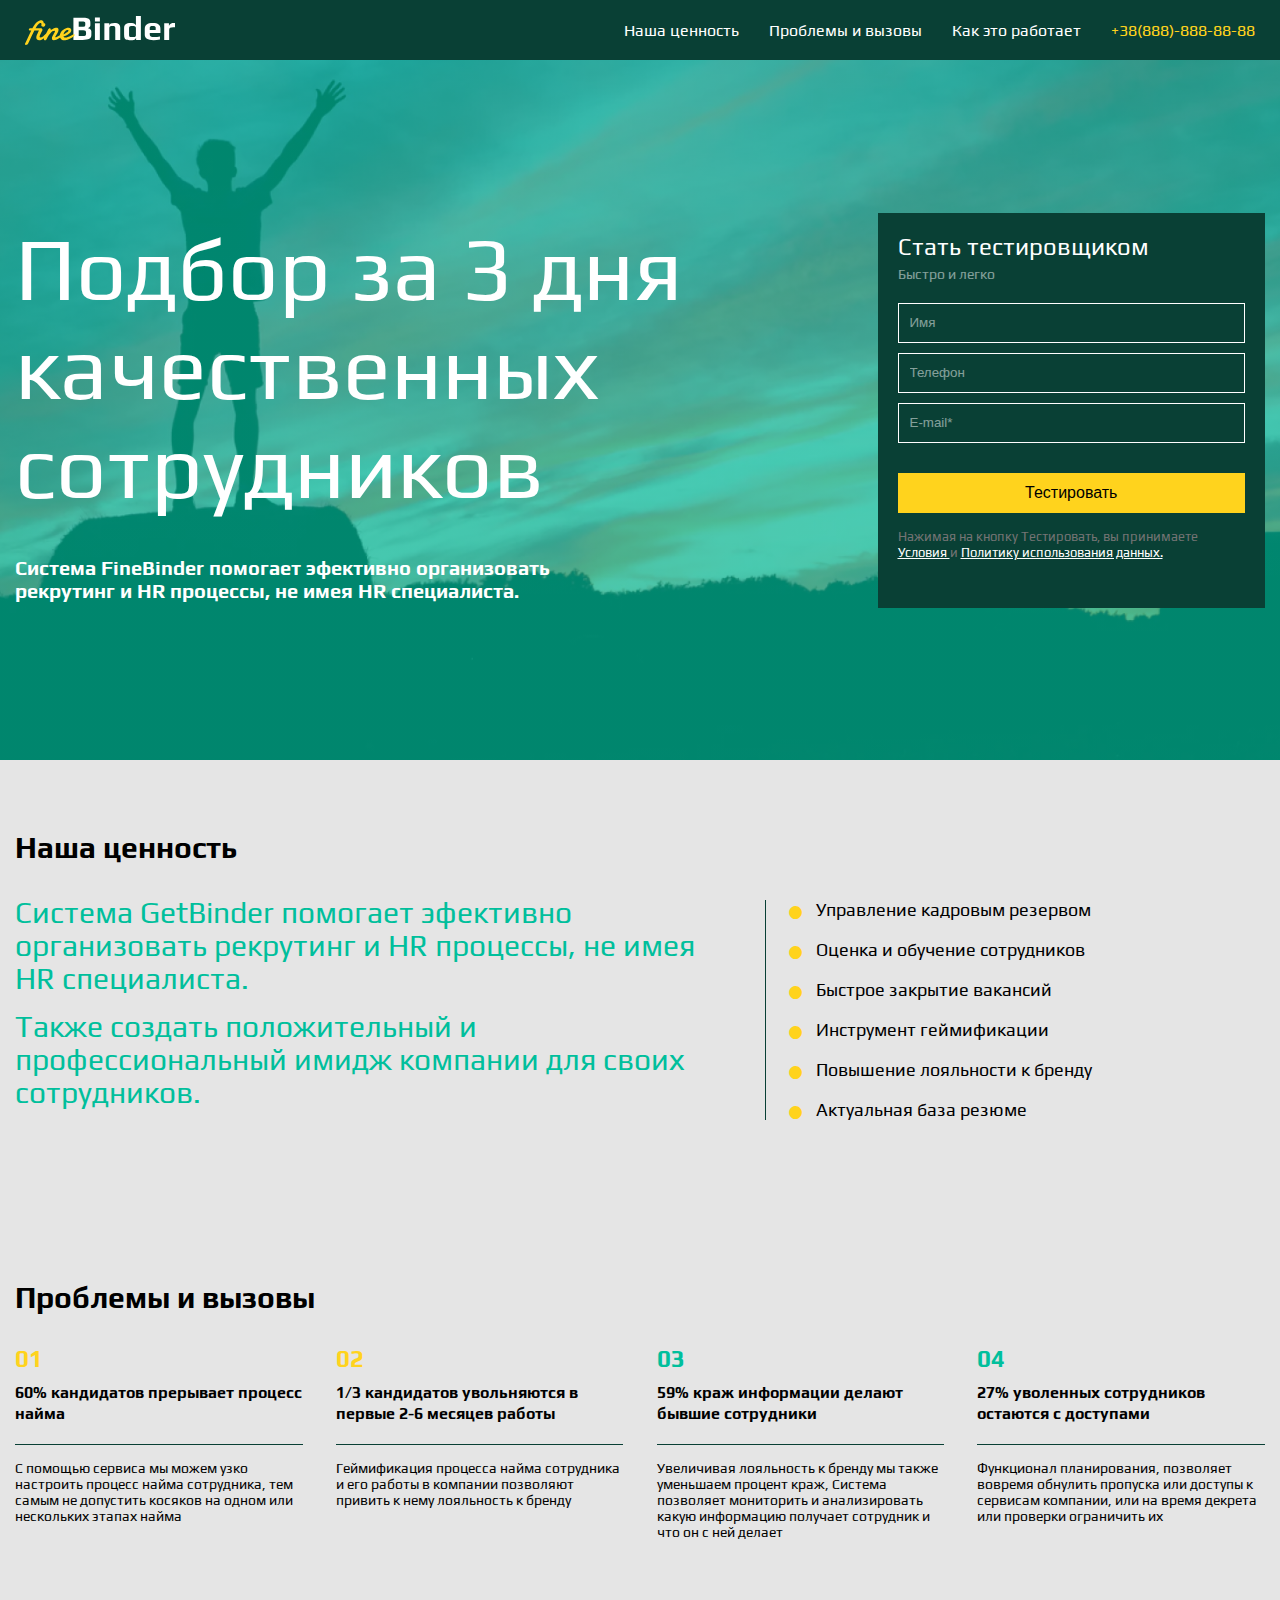
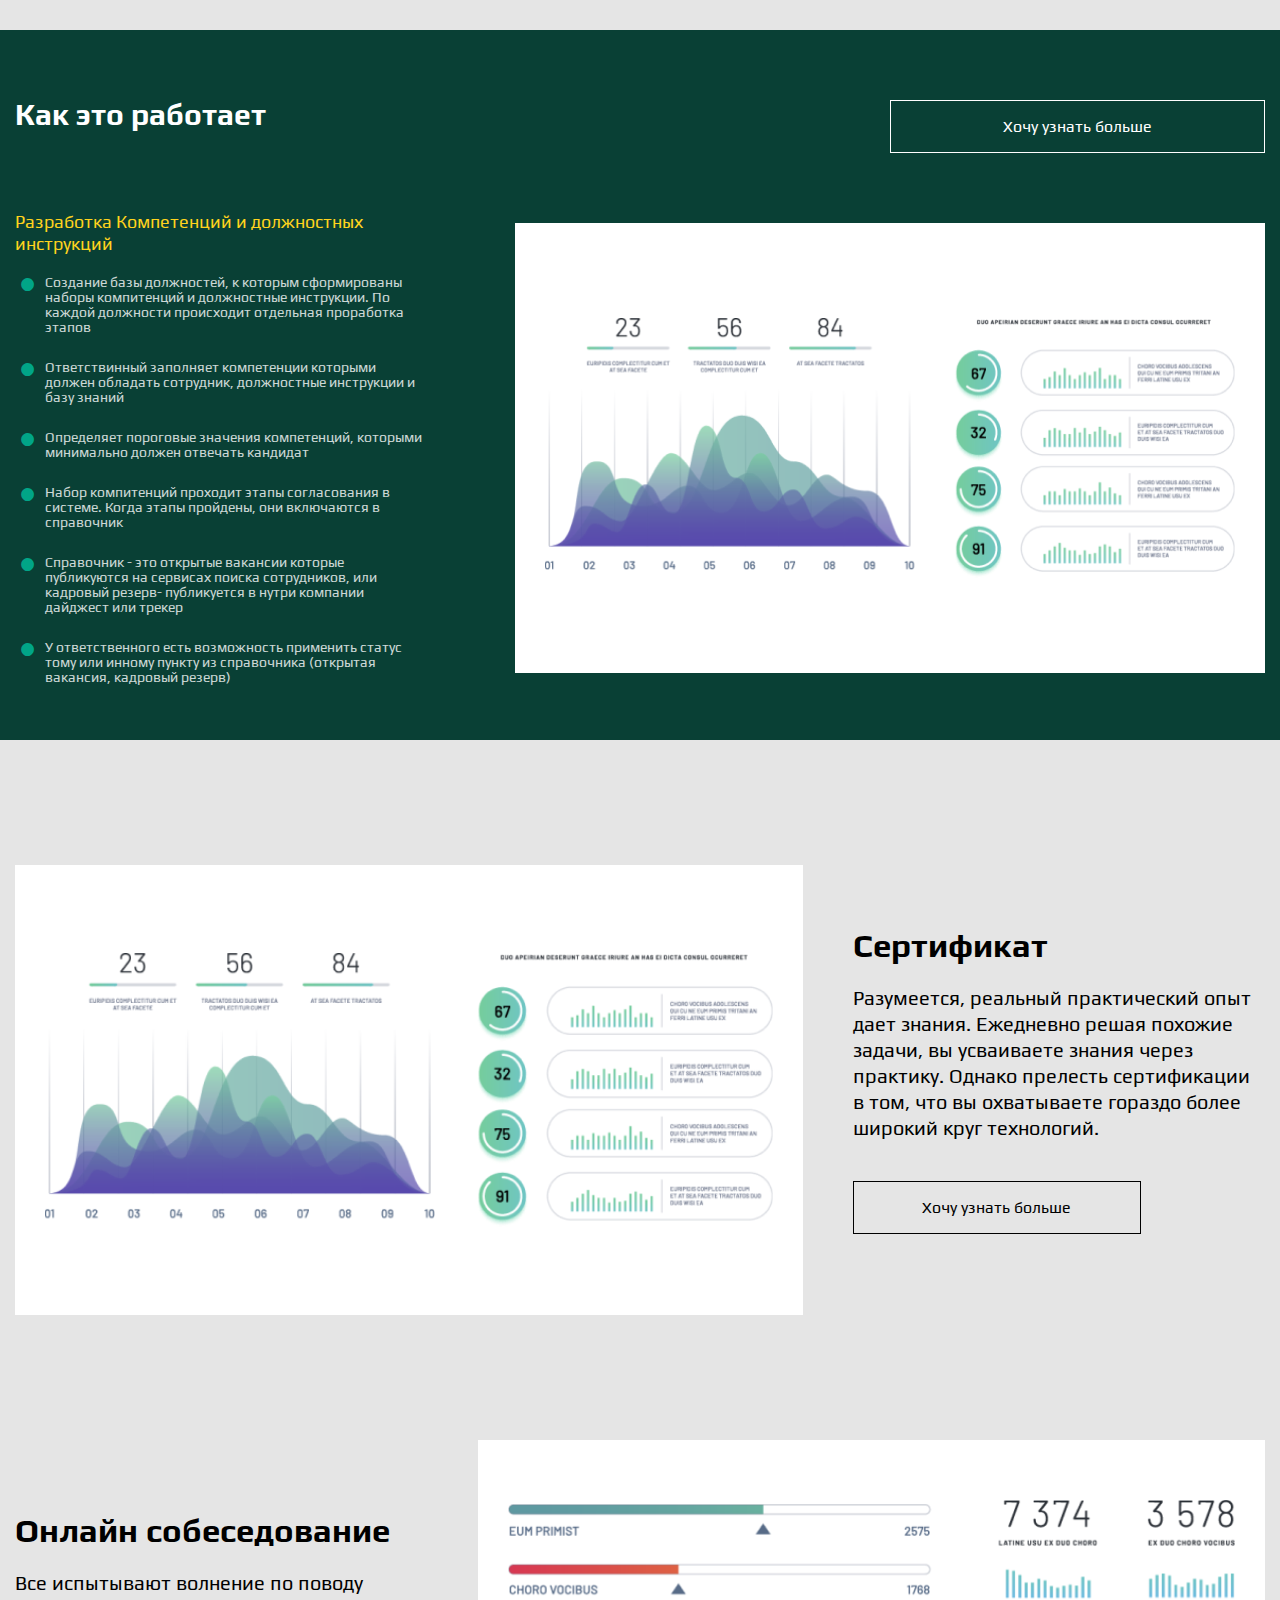
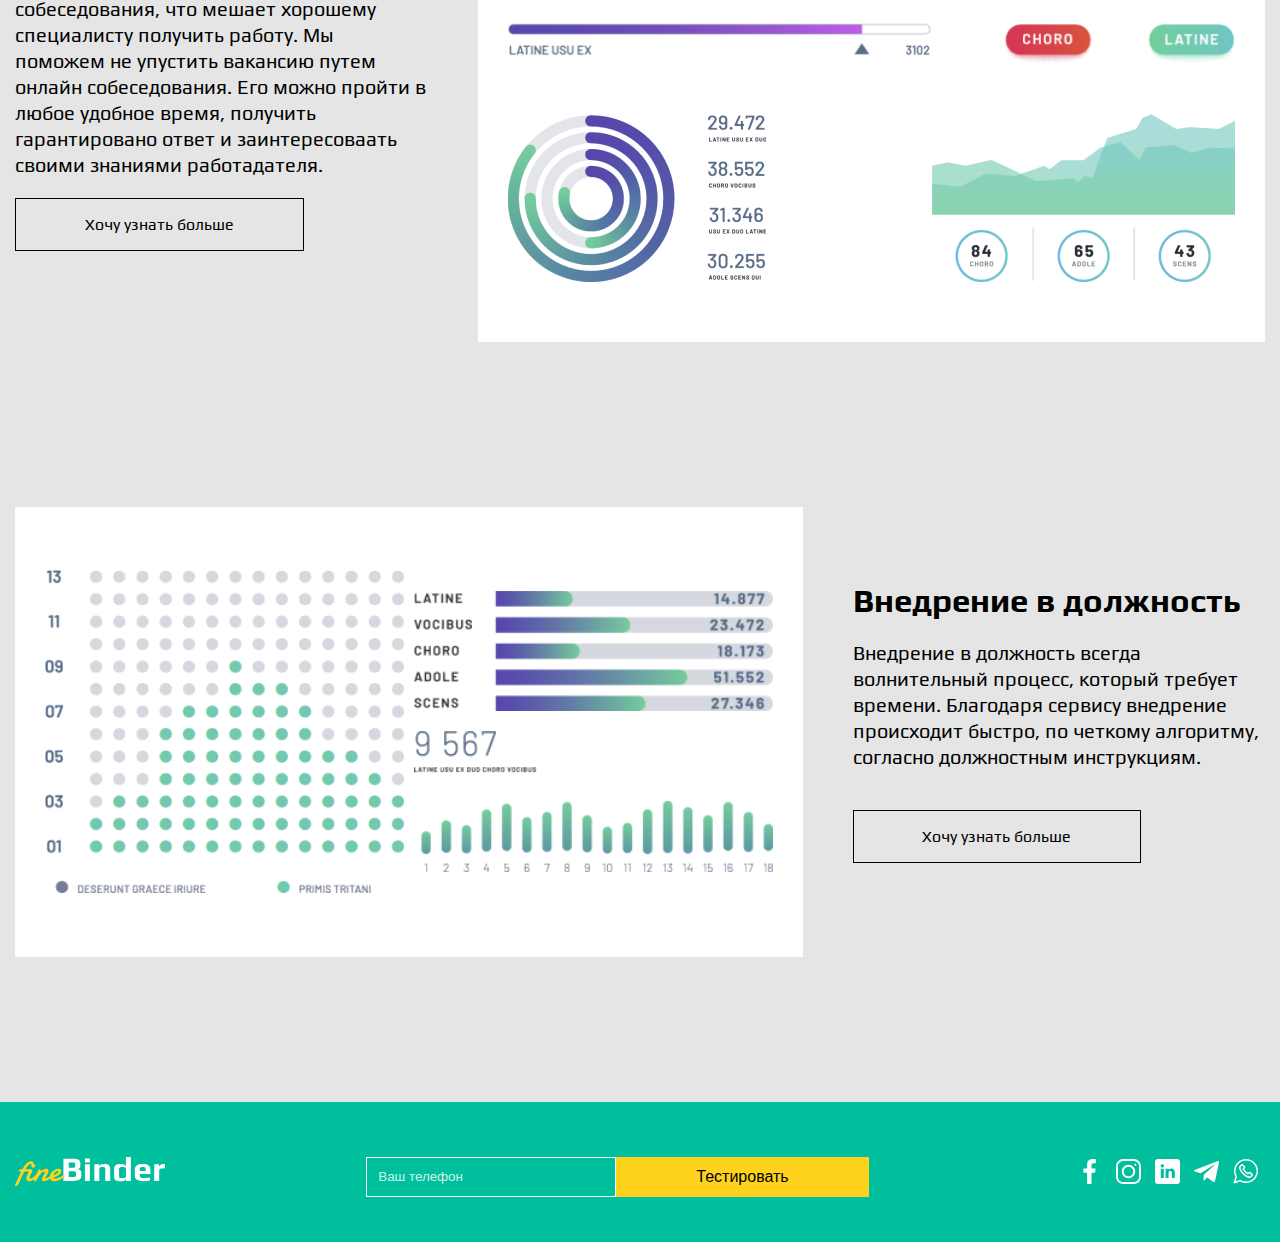
<file: index.html>
<!DOCTYPE html>
<html lang="ru">
<head>
   <meta charset="UTF-8">
   <meta name="viewport" content="width=device-width, initial-scale=1.0">
   <meta http-equiv="X-UA-Compatible" content="ie=edge">
   <link rel="stylesheet" href="css/style.css">
   <title>fineBinder</title>
</head>
<body>
   <!-- HEADER -->
   <header>
      <div class="container">
         <div class="headerInner">
            <div class="logo">
               <a href="index.html"><img src="img/logo.svg" alt="fineBinder"></a>
            </div>
            <nav>
               <ul>
                  <li><a href="#">Наша ценность</a></li>
                  <li><a href="#">Проблемы и вызовы</a></li>
                  <li><a href="#">Как это работает</a></li>
                  <li><a href="tel:+38(888)-888-88-88"><span>+38(888)-888-88-88</span></a></li>
               </ul>
            </nav>
         </div><!-- /headerInner -->
      </div><!-- /container -->
   </header>

   <!-- INTRO -->
   <section class="intro">
      <div class="container">
         <div class="introBox">
            <div class="innerContent">
               <h1 class="slideRight">Подбор за 3 дня качественных сотрудников</h1>
               <div class="title slideUp">
                  <p>Система FineBinder помогает эфективно организовать
                     рекрутинг и HR процессы, не имея HR специалиста.
                  </p>
               </div>
            </div><!-- / innerContent -->
            <div class="innerForm">
               <h4>Стать тестировщиком</h4>
               <small>Быстро и легко</small>
                  <form id="registration">
                     <div>
                           <input type="text" id="name" name="userName" placeholder="Имя" required>
                     </div>
                     <div>
                           <input type="tel" id="phone" name="userTel"
                           placeholder="Телефон" required>
                     </div>
                     <div>
                           <input type="email" id="Email" name="userEmail"
                           placeholder="E-mail*" required>
                     </div>
                     <div>
                       <button type="submit">Тестировать</button>
                     </div>
                  </form>
                  <p>Нажимая на кнопку Тестировать,
                     вы принимаете <a href="#"> Условия </a> и <a href="#">
                     Политику использования данных.</a>
                  </p>
            </div><!-- / innerForm -->
         </div><!-- /introBox -->
      </div><!-- /container -->
   </section>

   <!-- VALUES -->
   <section class="values">
      <div class="container">
         <div class="valuesBox">
            <h3>Наша ценность</h3>
            <div class="valuesContent">
               <div class="description">
                  <p>Система GetBinder помогает эфективно организовать
                     рекрутинг и HR процессы, не имея HR специалиста.</p>
                  <p>Также создать положительный и профессиональный имидж
                     компании для своих сотрудников.</p>
               </div>
               <div class="valuesList">
                  <ul class="itemList">
                     <li>Управление кадровым резервом</li>
                     <li>Оценка и обучение сотрудников</li>
                     <li>Быстрое закрытие вакансий</li>
                     <li>Инструмент геймификации</li>
                     <li>Повышение лояльности к бренду</li>
                     <li>Актуальная база резюме</li>
                  </ul>
               </div><!-- /valuesList -->
            </div><!-- /valuesContent -->
         </div><!-- /valuesBox -->
      </div><!-- /container -->
   </section>

   <!-- PROBLEMS -->
   <section class="problems">
      <div class="container">
         <div class="problemsBox">
            <h3>Проблемы и вызовы</h3>
            <div class="problemsInner">
               <div class="problemsContent">
                  <span>01</span>
                  <h5>60% кандидатов прерывает процесс найма</h5>
                  <p>С помощью сервиса мы можем узко настроить процесс найма
                     сотрудника, тем самым не допустить косяков на одном или
                     нескольких этапах найма
                  </p>
               </div><!-- /problemsContent -->
               <div class="problemsContent">
                  <span>02</span>
                  <h5>1/3 кандидатов увольняются в первые 2-6 месяцев работы</h5>
                  <p>Геймификация процесса найма сотрудника и его работы в
                     компании позволяют привить к нему лояльность к бренду
                  </p>
               </div><!-- /problemsContent -->
               <div class="problemsContent">
                  <span class="green">03</span>
                  <h5>59% краж информации делают бывшие сотрудники</h5>
                  <p>Увеличивая лояльность к бренду мы также уменьшаем процент
                     краж, Система позволяет мониторить и анализировать какую
                     информацию получает сотрудник и что он с ней делает
                  </p>
               </div><!-- /problemsContent -->
               <div class="problemsContent">
                  <span class="green">04</span>
                  <h5>27% уволенных сотрудников остаются с доступами</h5>
                  <p>Функционал планирования, позволяет вовремя обнулить
                     пропуска или доступы к сервисам компании, или на время
                     декрета или проверки ограничить их
                  </p>
               </div><!-- /problemsContent -->
            </div><!-- /problemsInner -->
         </div><!-- /problemsBox -->
      </div><!-- /container -->
   </section>

   <!-- WORKS -->
   <section class="works">
      <div class="container">
         <div class="worksBox">
            <div class="worksHead">
               <h3>Как это работает</h3>
               <a class="btn" href="#">Хочу узнать больше</a>
            </div>
            <div class="worksInner">
               <div class="worksContent">
                  <h6>Разработка Компетенций и должностных инструкций</h6>
                  <ul class="worksList">
                     <li>Создание базы должностей, к которым сформированы
                        наборы компитенций и должностные инструкции. По каждой
                        должности происходит отдельная проработка этапов
                     </li>
                     <li>Ответствинный заполняет компетенции которыми должен
                        обладать сотрудник, должностные инструкции и базу знаний
                     </li>
                     <li>Определяет пороговые значения компетенций, которыми
                        минимально должен отвечать кандидат
                     </li>
                     <li>Набор компитенций проходит этапы согласования в
                        системе. Когда этапы пройдены, они включаются в справочник
                     </li>
                     <li>Справочник - это открытые вакансии которые публикуются
                        на сервисах поиска сотрудников, или кадровый резерв-
                        публикуется в нутри компании дайджест или трекер
                     </li>
                     <li>У ответственного есть возможность применить статус
                        тому или инному пункту из справочника (открытая
                        вакансия, кадровый резерв)
                     </li>
                  </ul>
               </div><!-- /worksContent -->
               <div class="worksDiagram">
                  <img src="img/diagram.png" alt="">
               </div><!-- /worksDiagram -->
            </div><!-- /worksInner -->
         </div><!-- /worksBox -->
      </div><!-- /container -->
   </section>

   <!-- CERTIFY -->
   <section class="certify">
      <div class="container">
         <div class="certifyBox">
            <div class="certifyDiagram">
               <img src="img/diagram.png" alt="">
            </div><!-- /certifyDiagram -->
            <div class="certifyContent">
               <h3>Сертификат</h3>
               <p>Разумеется, реальный практический опыт дает знания. Ежедневно
                  решая похожие задачи, вы усваиваете знания через практику.
                  Однако прелесть сертификации в том, что вы охватываете
                  гораздо более широкий круг технологий.
               </p>
               <a class="btn" href="#">Хочу узнать больше</a>
            </div><!-- /certifyContent -->
         </div><!-- /certifyBox -->
      </div><!-- /container -->
   </section>

   <!-- INTERVIEW -->
   <section class="interview">
      <div class="container">
         <div class="interviewBox">
            <div class="interviewContent">
               <h3>Онлайн собеседование</h3>
               <p>Все испытывают волнение по поводу собеседования, что мешает
                  хорошему специалисту получить работу. Мы поможем не упустить
                  вакансию путем онлайн собеседования. Его можно пройти в
                  любое удобное время, получить гарантировано ответ и
                  заинтересоваать своими знаниями работадателя.
               </p>
               <a class="btn" href="#">Хочу узнать больше</a>
            </div><!-- /interviewContent -->
            <div class="interviewDiagram">
               <div class="detailtop">
                  <img src="img/bar.png" alt="">
               </div>
               <div class="detailStat">
                  <div class="statleft">
                     <img src="img/statistic.png" alt="">
                  </div>
                  <div class="statright">
                     <img src="img/global.png" alt="">
                  </div>

               </div>
            </div><!-- /interviewDiagram -->
         </div><!-- /interviewBox -->
      </div><!-- /container -->
   </section>

   <!-- INTEGRATION -->
   <section class="integration">
      <div class="container">
         <div class="integrationBox">
            <div class="integrationDiagram">
               <div class="detailStatistic">
                  <img src="img/position.png" alt="">
               </div>
               <div class="detailStatistic">
                  <img class="rating" src="img/rating.png" alt="">
                  <img src="img/example.png" alt="">
               </div>
            </div><!-- /interviewDiagram -->
            <div class="integrationContent">
               <h3>Внедрение в должность</h3>
               <p>Внедрение в должность всегда волнительный процесс, который
                  требует времени. Благодаря сервису внедрение происходит
                  быстро, по четкому алгоритму, согласно должностным инструкциям.
               </p>
               <a class="btn" href="#">Хочу узнать больше</a>
            </div><!-- /integrationContent -->
         </div><!-- /integrationBox -->
      </div><!-- /container -->
   </section>

   <!-- FOOTER -->
   <footer class="footer">
      <div class="container">
         <div class="footerBox">
            <a href="#"><img src="img/logo.svg" alt="fineBinder"></a>
            <div class="footerForm">
               <form id="testing">
                  <div>
                     <input type="tel" name="userTel"placeholder="Ваш телефон" required>
                  </div>
                  <div>
                     <button type="submit">Тестировать</button>
                  </div>
               </form>
            </div>
            <div class="footerSocial">
               <a href="#">
                  <svg class="Icons">
                     <use xlink:href="#facebook"></use>
                  </svg>
               </a>
               <a href="#">
                  <svg class="Icons">
                     <use xlink:href="#instagram"></use>
                  </svg>
               </a>
               <a href="#">
                  <svg class="Icons">
                     <use xlink:href="#insocial"></use>
                  </svg>
               </a>
               <a href="#">
                  <svg class="Icons">
                     <use xlink:href="#telegram"></use>
                  </svg>
               </a>
               <a href="#">
                  <svg class="Icons">
                     <use xlink:href="#whatsapp"></use>
                  </svg>
               </a>
            </div><!-- /footerSocial -->
         </div><!-- /footerBox -->
      </div><!-- /container -->
   </footer>

      <!-- SVG -->
      <svg display="none">
         <symbol id="facebook" viewBox="0 0 20 20">
            <g>
               <path d="M13.331 3.32083H15.1568V0.140833C14.8418 0.0975 13.7585 0 12.4968 0C9.86434 0 8.06101 1.65583 8.06101 4.69917V7.5H5.15601V11.055H8.06101V20H11.6227V11.0558H14.4102L14.8527 7.50083H11.6218V5.05167C11.6227 4.02417 11.8993 3.32083 13.331 3.32083Z" fill="white"/>
            </g>
         </symbol>
         <symbol id="instagram" viewBox="0 0 20 20">
            <g>
               <path d="M14.1904 0H5.80969C2.60621 0 0 2.60621 0 5.80969V14.1903C0 17.3938 2.60621 20 5.80969 20H14.1903C17.3938 20 20 17.3938 20 14.1904V5.80969C20 2.60621 17.3938 0 14.1904 0ZM18.4375 14.1903C18.4375 16.5322 16.5322 18.4375 14.1904 18.4375H5.80969C3.46777 18.4375 1.5625 16.5322 1.5625 14.1904V5.80969C1.5625 3.46777 3.46777 1.5625 5.80969 1.5625H14.1903C16.5322 1.5625 18.4375 3.46777 18.4375 5.80969V14.1903Z" fill="white"/>
               <path d="M10 4.60938C7.02758 4.60938 4.60938 7.02758 4.60938 10C4.60938 12.9724 7.02758 15.3906 10 15.3906C12.9724 15.3906 15.3906 12.9724 15.3906 10C15.3906 7.02758 12.9724 4.60938 10 4.60938ZM10 13.8281C7.88918 13.8281 6.17188 12.1108 6.17188 10C6.17188 7.88918 7.88918 6.17188 10 6.17188C12.1108 6.17188 13.8281 7.88918 13.8281 10C13.8281 12.1108 12.1108 13.8281 10 13.8281Z" fill="white"/>
               <path d="M15.4688 5.3125C15.9002 5.3125 16.25 4.96272 16.25 4.53125C16.25 4.09978 15.9002 3.75 15.4688 3.75C15.0373 3.75 14.6875 4.09978 14.6875 4.53125C14.6875 4.96272 15.0373 5.3125 15.4688 5.3125Z" fill="white"/>
            </g>
         </symbol>
         <symbol id="insocial" viewBox="0 0 20 20">
            <g>
               <path d="M18.5576 0H1.44241C0.645752 0 0 0.645752 0 1.44241V18.5576C0 19.3542 0.645752 20 1.44241 20H18.5576C19.3542 20 20 19.3542 20 18.5576V1.44241C20 0.645752 19.3542 0 18.5576 0V0ZM7.09412 15.1172H4.65866V7.79007H7.09412V15.1172ZM5.87646 6.78955H5.8606C5.04333 6.78955 4.51477 6.22696 4.51477 5.52383C4.51477 4.80484 5.05951 4.25781 5.89264 4.25781C6.72577 4.25781 7.23846 4.80484 7.25433 5.52383C7.25433 6.22696 6.72577 6.78955 5.87646 6.78955ZM15.8759 15.1172H13.4407V11.1974C13.4407 10.2122 13.0881 9.54041 12.2069 9.54041C11.5341 9.54041 11.1334 9.99359 10.9573 10.4311C10.8929 10.5876 10.8772 10.8064 10.8772 11.0254V15.1172H8.44193C8.44193 15.1172 8.47382 8.47748 8.44193 7.79007H10.8772V8.82751C11.2009 8.32825 11.7799 7.6181 13.0721 7.6181C14.6744 7.6181 15.8759 8.66531 15.8759 10.9158V15.1172Z" fill="white"/>
            </g>
         </symbol>
         <symbol id="telegram" viewBox="0 0 20 20">
            <g>
               <path d="M7.84759 12.6508L7.51676 17.3041C7.99009 17.3041 8.19509 17.1008 8.44092 16.8566L10.6601 14.7358L15.2584 18.1033C16.1018 18.5733 16.6959 18.3258 16.9234 17.3274L19.9418 3.1841L19.9426 3.18326C20.2101 1.9366 19.4918 1.4491 18.6701 1.75493L0.928421 8.54743C-0.282413 9.01743 -0.26408 9.69243 0.722587 9.99826L5.25842 11.4091L15.7943 4.8166C16.2901 4.48826 16.7409 4.66993 16.3701 4.99826L7.84759 12.6508Z" fill="white"/>
            </g>
         </symbol>
         <symbol id="whatsapp" viewBox="0 0 512 512">
            <g>
         		<path d="M440.164,71.836C393.84,25.511,332.249,0,266.737,0S139.633,25.511,93.308,71.836S21.473,179.751,21.473,245.263
         			c0,41.499,10.505,82.279,30.445,118.402L0,512l148.333-51.917c36.124,19.938,76.904,30.444,118.403,30.444
         			c65.512,0,127.104-25.512,173.427-71.836C486.488,372.367,512,310.776,512,245.263S486.488,118.16,440.164,71.836z
         			 M266.737,460.495c-38.497,0-76.282-10.296-109.267-29.776l-6.009-3.549L48.952,463.047l35.878-102.508l-3.549-6.009
         			c-19.479-32.985-29.775-70.769-29.775-109.266c0-118.679,96.553-215.231,215.231-215.231s215.231,96.553,215.231,215.231
         			C481.968,363.943,385.415,460.495,266.737,460.495z"/>
         	</g>
            <g>
         		<path d="M398.601,304.521l-35.392-35.393c-11.709-11.71-30.762-11.71-42.473,0l-13.538,13.538
         			c-32.877-17.834-60.031-44.988-77.866-77.865l13.538-13.539c5.673-5.672,8.796-13.214,8.796-21.236
         			c0-8.022-3.124-15.564-8.796-21.236l-35.393-35.393c-5.672-5.672-13.214-8.796-21.236-8.796c-8.023,0-15.564,3.124-21.236,8.796
         			l-28.314,28.314c-15.98,15.98-16.732,43.563-2.117,77.664c12.768,29.791,36.145,62.543,65.825,92.223
         			c29.68,29.68,62.432,53.057,92.223,65.825c16.254,6.965,31.022,10.44,43.763,10.44c13.992,0,25.538-4.193,33.901-12.557
         			l28.314-28.314c5.673-5.672,8.796-13.214,8.796-21.236S404.273,310.193,398.601,304.521z M349.052,354.072
         			c-6.321,6.32-23.827,4.651-44.599-4.252c-26.362-11.298-55.775-32.414-82.818-59.457c-27.043-27.043-48.158-56.455-59.457-82.818
         			c-8.903-20.772-10.571-38.278-4.252-44.599l28.315-28.314l35.393,35.393l-28.719,28.719l4.53,9.563
         			c22.022,46.49,59.753,84.221,106.244,106.244l9.563,4.53l28.719-28.719l35.393,35.393L349.052,354.072z"/>
         	</g>
         </symbol>
      </svg>

</body>
</html>
</file>
<file: css/style.css>
@import url('https://fonts.googleapis.com/css2?family=Play:wght@400;700&display=swap');

/* Fonts
   1. font-family: 'Play', sans-serif;
*/
html, body {
   height: 100%;
}
*,*::before, *::after {
   box-sizing: border-box;
}
* {
   margin: 0;
   padding: 0;
}
body {
   font-family: 'Play', sans-serif;
   width: 100%;
   background-color: #E5E5E5;
   margin-left: auto;
   margin-right: auto;
}
.wrapper {
   min-height: 100%;
}
nav ul {
   list-style: none;
   display: flex;
}
nav li {
   margin: 0 15px;
}
nav a {
   font-size: 16px;
   display: block;
   text-decoration: none;
   color: #fff;
}
nav a:hover {
   color: #1bcdaa;
   transition: 0.2s;
   transform: scale(1.1);
}
nav li:last-child {
   margin-right: 0;
}
nav span {
   color: #FFD31D;
}
img {
   display: block;
}
.container {
   display: flex;
   max-width: 1300px;
   height: auto;
   width: 100%;
   margin: auto;
   padding-left: 15px;
   padding-right: 15px;
}

/*HEADER*/
header {
   padding: 0 10px;
   width: 100%;
   min-height: 60px;
   background-color: #094035;
   display: flex;
   justify-content: space-between;
}
.headerInner {
   width: 100%;
   display: flex;
   justify-content: space-between;
   align-items: center;
}

/*INTRO*/
.intro {
   width: 100%;
   min-height: 800px;
   background-image: linear-gradient(rgba(0, 191, 156, 0.7)
   100%, rgba(50, 33, 94, 0.7) 100%), url(../img/introBg.jpg);
   background-repeat: no-repeat;
   background-position: center;
   background-size: cover;
}
.introBox {
   display: flex;
   justify-content: space-between;
   align-items: center;
   width: 100%;
   min-height: 800px;
}
.innerContent {
   width: 67%;
   height: auto;
}
.title {
   width: 49%;
   height: auto;
}
.title p {
   font-size: 20px;
   font-weight: 700;
   line-height: 23px;
   color: #fff;
}

/* FORM */
.innerForm {
   width: 31%;
   min-height: 395px;
   height: auto;
   padding: 20px;
   background-color: #094035;
}
h1 {
   font-size: 110px;
   font-weight: 400;
   color: #fff;
   line-height: 99px;
   margin-bottom: 40px;
}
.innerForm h4 {
   font-size: 24px;
   font-weight: 400;
   color: #fff;
   line-height: 27px;
   margin-bottom: 4px;
}
#registration {
   display: flex;
   flex-direction: column;
   width: 100%;
   margin-top: 10px;
   font-size: 14px;
   color: #fff;
}
#registration input {
   display: flex;
   margin-top: 10px;
   border: 1px solid #fff;
   outline: none;
	width: 100%;
	height: 40px;
   background-color: #094035;
}
small {
   font-size: 14px;
   color: #fff;
   opacity: 0.5;
}
#registration input:focus {
   background-color: #106554;
   transition: .2s;
}
#registration input::placeholder {
   color: #fff;
   opacity: 0.5;
}
[placeholder] {
   padding-left: 11px;
   color: #fff;
}
#registration button[type="submit"] {
  width: 100%;
  height: 40px;
  font-size: 16px;
  margin-top: 30px;
  margin-bottom: 16px;
  background-color: #FFD31D;
  border: 0;
  outline: none;
  cursor: pointer;
  color: #000000;
  line-height: 18px;
}
#registration button[type="submit"]:hover {
   background-color: #1bcdaa;
   color: #fff;
   transition: .3s;
}
.innerForm p {
   font-size: 13px;
   color: #747474;
   line-height: 16px;
}
.innerForm p a {
   color: #fff;
}

/* VALUES */
.values {
   min-height: 420px;
   width: 100%;
}
.valuesBox {
   width: 100%;
   min-height: 400px;
   margin-top: 70px;
}
.valuesBox h3 {
   font-size: 30px;
   line-height: 36px;
   margin-bottom: 30px;
   color: #000000;
   text-align: left;
}
.valuesContent {
   width: 100%;
   height: auto;
   display: flex;
   justify-content: space-between;
   align-items: center;
}
.description {
   width: 55%;
}
.description p {
   font-size: 30px;
   line-height: 33px;
   color: #00BF9C;
   margin-bottom: 15px;
}
.valuesList {
   width: 40%;
   border-left: 1px solid #094035;
}
.itemList{
   position: relative;
}
.itemList li {
   padding-left: 50px;
   font-size: 18px;
   line-height: 20px;
   list-style: none;
   margin-bottom: 20px;
}
.itemList li:last-child {
   margin-bottom: 0;
}
.itemList li:before {
   position: absolute;
   left: 20px;
   content: "\2022";
   font-size: 40px;
   color: #FFD31D;
   padding-right: 10px;
 }

/* PROBLEMS */
.problems {
   min-height: 350px;
   width: 100%;
}
.problemsBox {
   width: 100%;
   min-height: 350px;
   margin-top: 50px;
}
.problemsBox h3 {
   font-size: 30px;
   line-height: 36px;
   margin-bottom: 30px;
   color: #000000;
   text-align: left;
}
.problemsInner {
   height: auto;
   width: 100%;
   display: flex;
   justify-content: space-between;
   margin-bottom: 40px;
}
.problemsContent {
   width: 21%;
   height: auto;
}
.problemsContent span {
   font-size: 24px;
   font-weight: 700;
   line-height: 26px;
   color: #FFD31D;
}
.problemsContent .green {
   color: #00BF9C;
}
.problemsContent h5 {
   margin-top: 10px;
   margin-bottom: 15px;
   padding-bottom: 20px;
   font-size: 20px;
   line-height: 21px;
   color: #000000;
   border-bottom: 1px solid #094035;
}
.problemsContent p {
   font-size: 14px;
   line-height: 16px;
   color: #000000;
}

/* WORKS */
.works {
   width: 100%;
   min-height: 710px;
   background-color: #094035;
}
.worksBox {
   margin-top: 70px;
   width: 100%;
   min-height: 600px;
   padding-bottom: 30px;
}
.worksHead {
   display: flex;
   justify-content: space-between;
   width: 100%;
   height: auto;
}
.worksBox h3 {
   font-size: 30px;
   line-height: 30px;
   margin-bottom: 20px;
   color: #fff;
   text-align: left;
}
.btn {
   color: #fff;
   padding: 16px 64px;
   text-decoration: none;
   font-size: 16px;
   margin-bottom: 20px;
}
.worksBox .btn {
   width: 30%;
   border: 1px solid #fff;
   color: #fff;
}
.worksBox .btn:hover {
   background-color: #fff;
   color: #0b4d3f;
   transition: .2s;
}
.worksInner {
   display: flex;
   justify-content: space-between;
   align-items: center;
   margin-top: 38px;
}
.worksContent {
   width: 33%;
}
.worksContent h6 {
   font-size: 18px;
   font-weight: 400;
   color: #FFD31D;
   line-height: 22px;
}
.worksDiagram {
   display: flex;
   justify-content: center;
   align-items: center;
   width: 60%;
   height: 100%;
   min-height: 450px;
   background-color: #fff;
   padding: 0 30px;
}
.worksDiagram img {
   display: block;
   width: 100%;
}
.worksList {
   position: relative;
   margin-top: 20px;
   width: 100%;
}
.worksList li {
   padding-left: 30px;
   font-size: 14px;
   line-height: 15px;
   list-style: none;
   margin-bottom: 25px;
   color: #fff;
   opacity: .8;
}
.worksList li:last-child {
   margin-bottom: 0;
}
.worksList li:before {
   position: absolute;
   left: 3px;
   content: "\2022";
   font-size: 40px;
   color: #00BF9C;
}

  /* CERTIFY */
.certify {
   width: 100%;
   min-height: 600px;
}
.certifyBox {
   display: flex;
   justify-content: space-between;
   align-items: center;
   width: 100%;
   min-height: 700px;
}
.certifyDiagram {
   display: flex;
   justify-content: center;
   align-items: center;
   width: 63%;
   min-height: 450px;
   background-color: #fff;
   padding: 60px 30px;
}
.certifyDiagram img {
   display: block;
   width: 100%;
}
.certifyContent {
   width: 33%;
   height: auto;
}
.certifyContent h3 {
   font-size: 33px;
   line-height: 39px;
   margin-bottom: 20px;
   color: #000000;
}
.certifyContent p {
   font-size: 20px;
   line-height: 26px;
   color: #000000;
   font-weight: 400;
   margin-bottom: 40px;
}
.btn {
   display: flex;
   justify-content: center;
   width: 70%;
   font-size: 16px;
   color: #000000;
   padding: 16px 64px;
   text-decoration: none;
}
.certifyBox .btn {
   border: 1px solid #000000;
}
.certifyBox .btn:hover {
   background-color: #0b4d3f;
   border: 1px solid #fff;
   color: #fff;
   transition: .2s;
}

/* INTERVIEW */
.interview {
   width: 100%;
   min-height: 500px;
   margin-bottom: 40px;
}
.interviewBox {
   display: flex;
   justify-content: space-between;
   align-items: center;
   width: 100%;
   min-height: 500px;
}
.interviewDiagram {
   display: flex;
   flex-direction: column;
   width: 63%;
   min-height: 450px;
   background-color: #fff;
   padding: 60px 30px;
}
.interviewDiagram img {
   display: block;
   width: 100%;
}
.detailStat {
   margin-top: 50px;
   width: 100%;
   display: flex;
   justify-content: space-between;
}
.statleft {
   margin-right: 15px;
}
.detailStat img {
   display: block;
   width: 100%;
}
.detailStatistic:first-child {
   margin-right: 10px;
}
.interviewContent {
   width: 33%;
   height: auto;
}
.interviewContent h3 {
   font-size: 33px;
   line-height: 39px;
   margin-bottom: 20px;
   color: #000000;
}
.interviewContent p {
   font-size: 20px;
   line-height: 26px;
   color: #000000;
   font-weight: 400;
   margin-bottom: 20px;
}
.btn {
   font-size: 16px;
   color: #000000;
   padding: 16px 64px;
   text-decoration: none;
}
.interviewBox .btn {
   border: 1px solid #000000;
}
.interviewBox .btn:hover {
   background-color: #0b4d3f;
   border: 1px solid #fff;
   color: #fff;
   transition: .2s;
}

/* INTEGRATION */
.integration {
   width: 100%;
   min-height: 700px;
}
.integrationBox {
   display: flex;
   justify-content: space-between;
   align-items: center;
   width: 100%;
   min-height: 700px;
}
.integrationDiagram {
   display: flex;
   justify-content: center;
   width: 63%;
   min-height: 450px;
   background-color: #fff;
   padding: 60px 30px;
}
.integrationDiagram img {
   display: block;
   width: 100%;
}
.detailStatistic {
   width: 40%;
   display: flex;
   flex-direction: column;
   justify-content: center;
   align-items: center;
}
.rating {
   margin-bottom: 20px;
}
.detailStatistic img {
   display: block;
   width: 100%;
}
.integrationContent {
   width: 33%;
   height: auto;
}
.integrationContent h3 {
   font-size: 33px;
   line-height: 39px;
   margin-bottom: 20px;
   color: #000000;
}
.integrationContent p {
   font-size: 20px;
   line-height: 26px;
   color: #000000;
   font-weight: 400;
   margin-bottom: 40px;
}
.btn {
   font-size: 16px;
   color: #000000;
   padding: 16px 64px;
   text-decoration: none;
}
.integrationBox .btn {
     border: 1px solid #000000;
  }
.integrationBox .btn:hover {
     background-color: #0b4d3f;
     border: 1px solid #fff;
     color: #fff;
     transition: .2s;
}

/* FOOTER */
.footer {
   margin-top: 20px;
   min-height: 140px;
   background-color: #00BF9C;
}
.footerBox {
   display: flex;
   justify-content: space-between;
   align-items: center;
   width: 100%;
   min-height: 140px;
}
.footerForm {
   display: flex;
}
.footerSocial {
   display: flex;
   justify-content: flex-end;
}
#testing {
   display: flex;
   width: 100%;
   margin-top: 10px;
   font-size: 14px;
   color: #fff;
}
#testing input {
   display: flex;
   border: 1px solid #fff;
   outline: none;
	width: 250px;
	height: 40px;
   background-color: transparent;
}
#testing input:focus {
   background-color: #048f75;
   transition: .2s;
}
#testing input::placeholder {
   color: #fff;
   opacity: 0.8;
}
#testing button[type="submit"] {
  width: 100%;
  height: 40px;
  padding: 10px 80px;
  font-size: 16px;
  background-color: #FFD31D;
  border: 0;
  outline: none;
  cursor: pointer;
  color: #000000;
  line-height: 18px;
}
#testing button[type="submit"]:hover {
   background-color: #e3bb19;
   color: #fff;
   transition: .2s;
}

/* NOT FOUND  */
.notFound {
   display: flex;
   justify-content: center;
   align-items: center;
   width: 100%;
   min-height: 700px;
}

/* SVG */
.Icons {
   display: block;
   width: 39px;
   margin-right: 5px;
   height: 39px;
   padding: 7px;
   fill: #ffffff;
   border-radius: 10px;
}
.Icons:last-child {
   margin-right: 0;
}
.Icons:hover {
   transform: scale(1.1);
   transition: .3s;
}

/* ANIMATION */
.slideRight {
   animation-name: slideRight;
   animation-duration: 4s;
   animation-timing-function: ease-in-out;
   visibility: visible;
}
@keyframes slideRight {
    0% {
       transform: translateX(-90%);
    }
    50%{
        transform: translateX(8%);
    }
    65%{
        transform: translateX(-4%);
    }
    80%{
        transform: translateX(4%);
    }
    95%{
        transform: translateX(-2%);
    }
    100% {
        transform: translateX(0%);
    }
}
.slideUp{
    animation-name: slideUp;
    animation-duration: 4s;
    animation-timing-function: ease;
    visibility: visible;
}
@keyframes slideUp {
    0% {
        transform: translateY(100%);
    }
    50%{
        transform: translateY(-8%);
    }
    65%{
        transform: translateY(4%);
    }
    80%{
        transform: translateY(-4%);
    }
    95%{
        transform: translateY(2%);
    }
    100% {
        transform: translateY(0%);
    }
}

@media only screen and (min-width: 1140px) and (max-width : 1366px) {
   .intro {
      width: 100%;
      width: 100%;
      min-height: 700px;
   }
   .introBox {
      display: flex;
      justify-content: space-between;
      align-items: center;
      width: 100%;
      min-height: 700px;
   }
   h1 {
      font-size: 89px;
      font-weight: 400;
      color: #fff;
      line-height: 99px;
      margin-bottom: 40px;
   }
   .title {
      width: 65%;
      height: auto;
   }
   .problemsContent {
      width: 23%;
      height: auto;
   }
   .problemsContent h5 {
      margin-top: 10px;
      margin-bottom: 15px;
      padding-bottom: 20px;
      font-size: 16px;
      line-height: 21px;
      color: #000000;
      border-bottom: 1px solid #094035;
   }
   .detailStatistic {
      width: 60%;
      display: flex;
      flex-direction: column;
      justify-content: center;
      align-items: center;
   }
}

@media only screen and (min-width: 992px) and (max-width: 1140px) {
   .container {
      display: flex;
      max-width: 1300px;
      height: auto;
      width: 100%;
      margin: auto;
      padding-left: 30px;
      padding-right: 30px;
   }
   .intro {
      width: 100%;
      width: 100%;
      min-height: 700px;
   }
   .introBox {
      display: flex;
      justify-content: space-between;
      align-items: center;
      width: 100%;
      min-height: 700px;
   }
   h1 {
      font-size: 79px;
      font-weight: 400;
      color: #fff;
      padding: 5px;
      line-height: 80px;
      margin-bottom: 40px;
   }
   .title {
      width: 65%;
      height: auto;
   }
   .worksBox .btn {
      width: 40%;
      border: 1px solid #fff;
      color: #fff;
   }
   .detailStatistic {
      width: 60%;
      display: flex;
      flex-direction: column;
      justify-content: center;
      align-items: center;
   }
}

@media only screen and (min-width: 768px) and (max-width: 992px) {
   h1 {
      font-size: 79px;
      font-weight: 400;
      color: red;
      padding: 5px;
      line-height: 70px;
      margin-bottom: 40px;
   }
   .headerInner {
      width: 100%;
      display: flex;
      flex-direction: column;
      justify-content: space-between;
      align-items: center;
   }
   .logo {
      margin-top: 20px;
   }
   nav {
      margin: 20px;
   }
   .innerForm {
      width: 39%;
      min-height: 395px;
      height: auto;
      padding: 20px;
      background-color: #094035;
   }
   h1 {
      font-size: 59px;
      font-weight: 400;
      color: #fff;
      line-height: 60px;
      margin-bottom: 30px;
   }
   .title {
      width: 80%;
      height: auto;
   }
   .intro {
      width: 100%;
      width: 100%;
      min-height: 500px;
   }
   .introBox {
      display: flex;
      justify-content: space-between;
      align-items: center;
      width: 100%;
      min-height: 500px;
   }
   .description p {
      font-size: 28px;
      line-height: 30px;
      color: #00BF9C;
      margin-bottom: 15px;
   }
   .worksDiagram {
      display: flex;
      justify-content: center;
      align-items: center;
      width: 60%;
      height: 100%;
      min-height: 350px;
      background-color: #fff;
      padding: 0 30px;
   }
   .certify {
      width: 100%;
      min-height: 400px;
   }
   .certifyBox {
      display: flex;
      justify-content: space-between;
      align-items: center;
      width: 100%;
      min-height: 400px;
      margin-bottom: 20px;
   }
   .certifyDiagram {
      display: flex;
      justify-content: center;
      align-items: center;
      width: 53%;
      min-height: 350px;
      padding: 30px 15px;
   }
   .certifyContent {
      width: 43%;
      height: auto;
   }
   .certifyContent p {
      font-size: 16px;
      line-height: 26px;
      margin-bottom: 40px;
   }
   .interview {
      width: 100%;
      min-height: 400px;
   }
   .interviewBox {
      display: flex;
      justify-content: space-between;
      align-items: center;
      width: 100%;
      min-height: 400px;
      margin-bottom: 20px;
   }
   .interviewDiagram {
      display: flex;
      flex-direction: column;
      width: 54%;
      min-height: 350px;
      padding: 30px 15px;
   }
   .interviewContent {
      width: 43%;
      height: auto;
   }
   .integration {
      width: 100%;
      min-height: 400px;
   }
   .integrationBox {
      display: flex;
      justify-content: space-between;
      align-items: center;
      width: 100%;
      min-height: 400px;
      margin-bottom: 30px;
   }
   .interviewContent p {
      font-size: 16px;
      line-height: 26px;
      color: #000000;
      margin-bottom: 20px;
   }
   .integrationDiagram {
      display: flex;
      justify-content: center;
      width: 54%;
      min-height: 350px;
      background-color: #fff;
      padding: 30px 15px;
   }
   .integrationContent {
      width: 43%;
      height: auto;
   }
   .worksBox .btn {
      width: 40%;
      border: 1px solid #fff;
      color: #fff;
   }
   .integrationContent p {
      font-size: 16px;
      line-height: 26px;
      color: #000000;
      font-weight: 400;
      margin-bottom: 40px;
   }
   .detailStatistic {
      width: 60%;
      display: flex;
      flex-direction: column;
      justify-content: center;
      align-items: center;
   }
   #testing input {
      display: flex;
      border: 1px solid #fff;
      outline: none;
   	width: 150px;
   	height: 40px;
      background-color: transparent;
   }
   #testing button[type="submit"] {
     width: 150px;
     height: 40px;
     padding: 10px;
     font-size: 16px;
   }
   .notPage {
      width: 100%;
      min-height: 400px;
   }
   .notFound {
      display: flex;
      justify-content: center;
      align-items: center;
      width: 100%;
      min-height: 400px;
   }
}

@media only screen and (min-width: 600px) and (max-width: 768px) {
   .headerInner {
      width: 100%;
      display: flex;
      flex-direction: row;
      justify-content: space-between;
      align-items: center;
   }
   nav ul {
      display: flex;
      flex-direction: column;
   }
   nav {
      margin: 20px;
   }
   nav li {
      margin: 5px 0;
   }
   nav li:last-child {
      margin: 10px 0;
   }
   nav a {
      font-size: 18px;
      display: block;
      text-decoration: none;
      color: #fff;
   }
   .introBox {
      display: flex;
      flex-direction: column;
      justify-content: space-between;
      align-items: center;
      width: 100%;
      min-height: 500px;
   }
   .innerContent {
      display: flex;
      flex-direction: column;
      justify-content: center;
      width: 80%;
      height: auto;
      margin: 30px 0;
   }
   .title {
      width: 90%;
      height: auto;
   }
   .title p {
      font-size: 20px;
      font-weight: 700;
      line-height: 23px;
      color: #fff;
   }
   .innerForm {
      width: 80%;
      min-height: 395px;
      height: auto;
      padding: 20px;
      background-color: #094035;
   }
   h1 {
      font-size: 59px;
      font-weight: 400;
      color: #fff;
      line-height: 60px;
      margin-bottom: 30px;
   }
   .valuesContent {
      display: flex;
      flex-direction: column;
      width: 100%;
   }
   .description {
      width: 100%;
   }
   .valuesList {
      width: 100%;
      border-left: 0;
   }
   .description p {
      font-size: 25px;
      line-height: 28px;
      color: #00BF9C;
      margin-bottom: 15px;
   }
   .problemsInner {
      height: auto;
      width: 70%;
      display: flex;
      flex-direction: column;
   }
   .problemsContent {
      width: 100%;
      height: auto;
   }
   .worksInner {
      display: flex;
      flex-direction: column;
      align-items: center;
      margin-top: 38px;
   }
   .worksContent {
      width: 100%;
   }
   .worksList {
      position: relative;
      margin-top: 20px;
      margin-bottom: 20px;
      width: 100%;
   }
   .worksDiagram {
      display: flex;
      justify-content: center;
      align-items: center;
      width: 90%;
      height: 100%;
      min-height: 250px;
      padding: 30px;
      margin-top: 20px;
      margin-bottom: 30px;
   }
   .certifyBox {
      display: flex;
      flex-direction: column;
      align-items: center;
      width: 100%;
      min-height: 600px;
      margin-top: 20px;
      margin-bottom: 30px;
   }
   .certifyDiagram {
      display: flex;
      justify-content: center;
      align-items: center;
      width: 100%;
      min-height: 350px;
      padding: 30px 15px;
      order: 2;
   }
   .certifyContent {
      width: 100%;
      height: auto;
      order: 1;
   }
      .certifyContent p {
         margin-bottom: 20px;
      }
   .interviewBox {
      display: flex;
      flex-direction: column;
      align-items: center;
      width: 100%;
      min-height: 500px;
   }
   .interviewDiagram {
      display: flex;
      flex-direction: column;
      width: 100%;
      min-height: 350px;
      padding: 30px 15px;
   }
   .interviewContent {
      width: 100%;
      height: auto;
      margin-bottom: 10px;
   }
   .integration {
      width: 100%;
      min-height: 500px;
   }
   .integrationBox {
      display: flex;
      flex-direction: column;
      align-items: center;
      width: 100%;
      min-height: 600px;
   }
   .integrationContent p {
      margin-bottom: 20px;
   }
   .integrationDiagram {
      margin-top: 10px;
      margin-bottom: 10px;
      display: flex;
      justify-content: center;
      width: 100%;
      min-height: 350px;
      background-color: #fff;
      padding: 30px 15px;
      order: 2;
   }
   .detailStatistic img {
      display: block;
      width: 100%;
  }
  .integrationContent {
      width: 100%;
      height: auto;
      order: 1;
   }
   .worksBox .btn {
      width: 40%;
      border: 1px solid #fff;
      color: #fff;
   }
   .detailStatistic:first-child {
      margin-right: 10px;
   }
   .footerBox {
      display: flex;
      flex-direction: column;
      align-items: center;
      width: 100%;
      min-height: 140px;
      padding: 10px 0;
   }
   #testing input {
      display: flex;
      border: 1px solid #fff;
      outline: none;
   	width: 150px;
   	height: 40px;
   }
   .footerForm {
      display: flex;
      margin: 5px 0;
   }
   #testing button[type="submit"] {
     width: 150px;
     height: 40px;
     padding: 10px;
     font-size: 16px;
     background-color: #FFD31D;
   }
}

@media only screen and (max-width: 600px) {

   .headerInner {
      margin-top: 20px;
      width: 100%;
      display: flex;
      flex-direction: column;
      justify-content: space-between;
      align-items: center;
   }
   nav ul {
      display: flex;
      flex-direction: column;
   }
   nav {
      margin: 20px;
   }
   nav li {
      margin: 5px 0;
   }
   nav li:last-child {
      margin: 10px 0;
   }
   nav a {
      font-size: 20px;
      display: block;
      text-decoration: none;
      color: #fff;
   }
   .intro {
      width: 100%;
      min-height: 700px;
   }
   .introBox {
      display: flex;
      flex-direction: column;
      justify-content: space-between;
      align-items: center;
      width: 100%;
      min-height: 450px;
   }
   .innerContent {
      display: flex;
      flex-direction: column;
      justify-content: center;
      width: 100%;
      height: auto;
      margin: 30px 0;
   }
   .title {
      width: 100%;
      height: auto;
   }
   .title p {
      font-size: 20px;
      font-weight: 700;
      line-height: 23px;
      color: #fff;
   }
   .innerForm {
      width: 100%;
      min-height: 395px;
      height: auto;
      padding: 20px;
      background-color: #094035;
   }
   h1 {
      font-size: 32px;
      font-weight: 400;
      color: #fff;
      line-height: 30px;
      margin-bottom: 20px;
   }
   .values {
      min-height: 420px;
      width: 100%;
   }
   .btn {
      width: 100%;
      color: #fff;
      padding: 16px 54px;
      text-align: center;
      text-decoration: none;
      font-size: 16px;
   }
   .worksHead a {
      text-align: center;
   }
   .valuesBox {
      width: 100%;
      min-height: 420px;
      margin-top: 30px;
   }
   .valuesBox h3 {
      font-size: 25px;
      line-height: 36px;
      margin-bottom: 20px;
      color: #000000;
      text-align: left;
   }
   .problemsBox h3 {
      font-size: 25px;
      line-height: 36px;
      margin-bottom: 20px;
      color: #000000;
      text-align: left;
   }
   .valuesContent {
      display: flex;
      flex-direction: column;
      width: 100%;
   }
   .description {
      width: 100%;
   }
   .valuesList {
      width: 100%;
      border-left: 0;
   }

   .description p {
      font-size: 20px;
      line-height: 20px;
      color: #00BF9C;
      margin-bottom: 15px;
   }
   .problemsInner {
      height: auto;
      width: 100%;
      display: flex;
      flex-direction: column;
   }
   .problemsContent {
      width: 100%;
      height: auto;
      margin-bottom: 20px;
   }
   .problemsContent p {
      font-size: 16px;
      line-height: 16px;
      color: #000000;
   }
   .problemsContent span {
      font-size: 24px;
      font-weight: 700;
      line-height: 26px;
      margin-top: 20px;
      color: #FFD31D;
   }
   .worksHead {
      display: flex;
      flex-direction: column;
      justify-content: space-between;
      width: 100%;
      height: auto;
   }
   .worksBox h3 {
      font-size: 25px;
      line-height: 20px;
      margin-bottom: 30px;
      color: #fff;
      text-align: left;
   }
   .worksBox {
      margin-top: 35px;
      width: 100%;
      min-height: 600px;
      padding-bottom: 39px;
   }
   .worksInner {
      display: flex;
      flex-direction: column;
      align-items: center;
      margin-top: 38px;
   }
   .worksContent {
      width: 100%;
   }
   .worksList {
      position: relative;
      margin-top: 20px;
      margin-bottom: 20px;
      width: 100%;
   }
   .worksList li {
      padding-left: 30px;
      font-size: 15px;
      line-height: 15px;
   }
   .worksDiagram {
      display: flex;
      justify-content: center;
      align-items: center;
      width: 100%;
      min-height: 170px;
      padding: 20px;
      margin-bottom: 0px;
   }
   .certify {
      width: 100%;
      min-height: 500px;
   }
   .certifyBox {
      display: flex;
      flex-direction: column;
      align-items: center;
      width: 100%;
      min-height: 400px;
      margin-bottom: 30px;
      margin-top: 30px;
   }
   .certifyContent h3 {

      font-size: 25px;
      line-height: 25px;
   }
   .certifyDiagram {
      display: flex;
      justify-content: center;
      align-items: center;
      width: 100%;
      min-height: 150px;
      padding: 10px;
      order: 2;
   }
   .certifyContent {
      width: 100%;
      height: auto;
      order: 1;
   }
   .certifyContent p {
      margin-bottom: 20px;
   }
   .interviewBox {
      display: flex;
      flex-direction: column;
      align-items: center;
      width: 100%;
      min-height: 400px;
   }
   .interviewDiagram {
      display: flex;
      flex-direction: column;
      width: 100%;
      min-height: 150px;
      padding: 10px;
   }
   .interviewContent {
      width: 100%;
      height: auto;
   }
   .interviewContent p {
      margin-bottom: 20px;
   }
   .integration {
      width: 100%;
      min-height: 450px;
   }
   .integrationBox {
      display: flex;
      flex-direction: column;
      align-items: center;
      width: 100%;
      min-height: 400px;
   }
   .integrationDiagram {
      display: flex;
      justify-content: center;
      width: 100%;
      min-height: 150px;
      background-color: #fff;
      padding: 10px;
      order: 2;
   }
   .integrationContent h3 {
      font-size: 25px;
      line-height: 25px;
   }
   .interviewContent h3 {
      font-size: 25px;
      line-height: 25px;
      color: #000000;
   }
   .detailStatistic:first-child {
      margin-right: 10px;
   }
   .detailStatistic img {
      display: block;
      width: 100%;

  }
  .integrationBox {
     display: flex;
     justify-content: space-between;
     align-items: center;
     width: 100%;
     min-height: 400px;
     margin-bottom: 20px;
  }
  .integrationContent {
      width: 100%;
      height: auto;
      order: 1;
   }
   .integrationContent p {
      margin-bottom: 20px;
   }
   .footerBox {
      display: flex;
      flex-direction: column;
      align-items: center;
      width: 100%;
      min-height: 140px;
      padding: 10px 0;
   }
   #testing input {
      display: flex;
      border: 1px solid #fff;
      outline: none;
   	width: 150px;
   	height: 40px;
   }
   .footerForm {
      display: flex;
      margin: 5px 0;
   }
   #testing button[type="submit"] {
     width: 150px;
     height: 40px;
     padding: 10px;
     font-size: 16px;
     background-color: #FFD31D;
   }
   .notPage {
      width: 100%;
      min-height: 400px;
   }
   .notFound {
      display: flex;
      justify-content: center;
      align-items: center;
      width: 100%;
      min-height: 400px;
   }
    .btn {
      color: #000000;
   }
   .worksBox .btn {
      width: 100%;
      border: 1px solid #fff;
      color: #fff;
   }
}
</file>
